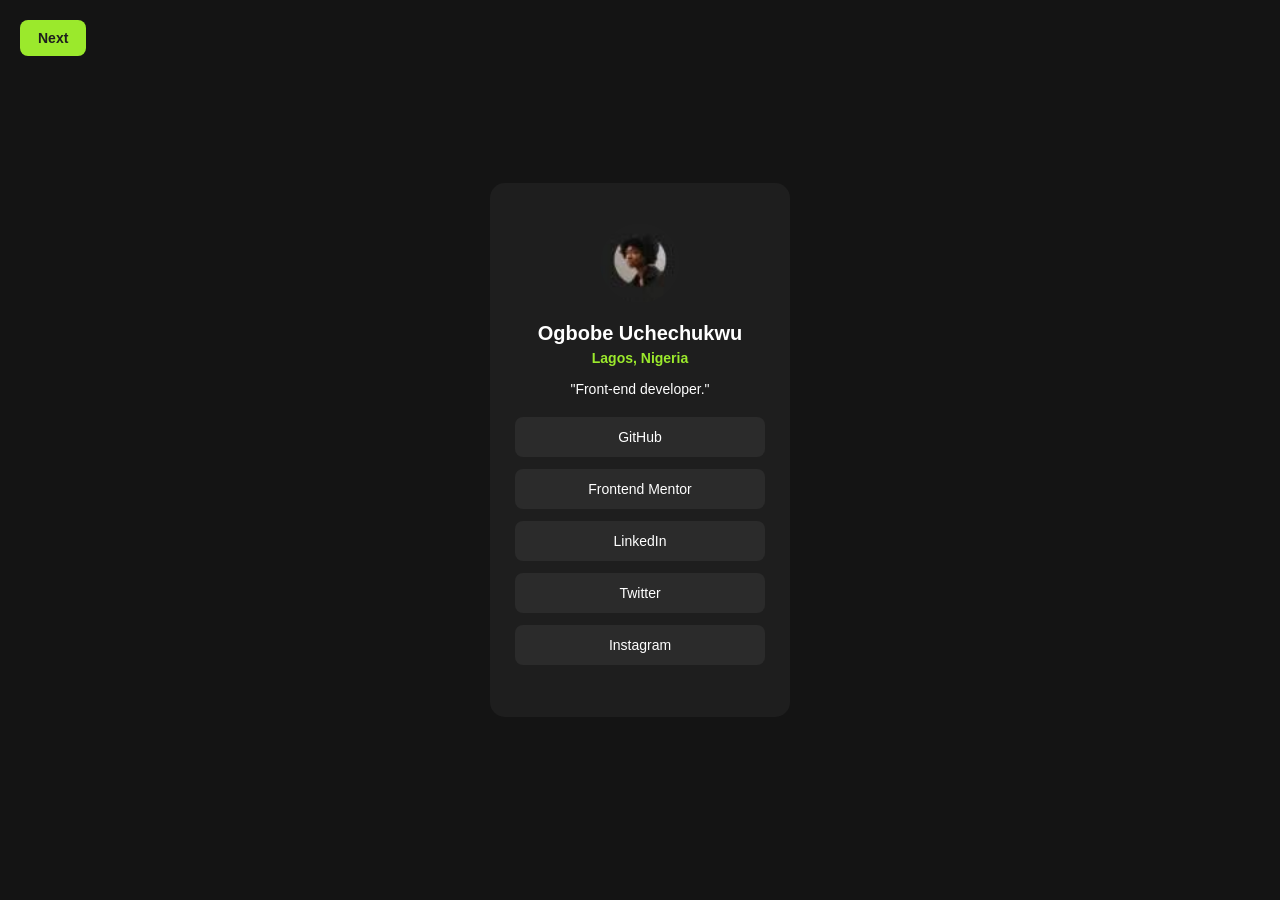
<file: index.html>
<!DOCTYPE html>
<html lang="en">
<head>
  <meta charset="UTF-8">
  <title>Profile Card</title>
  <link rel="stylesheet" href="style.css">
</head>
<body>
    <a class="next-btn" href="rating.html">Next</a>
  <div class="card">
    <img class="card__avatar" src="assets/avatar.jpg" Jessica Randall">
    <h1 class="card__name">Ogbobe Uchechukwu</h1>
    <p class="card__location">Lagos, Nigeria</p>
    <p class="card__bio">"Front-end developer."</p>

    <ul class="card__links">
      <li><a class="card__link" href="#">GitHub</a></li>
      <li><a class="card__link" href="#">Frontend Mentor</a></li>
      <li><a class="card__link" href="#">LinkedIn</a></li>
      <li><a class="card__link" href="#">Twitter</a></li>
      <li><a class="card__link" href="#">Instagram</a></li>
    </ul>

   
  </div>

</body>
</html>
</file>
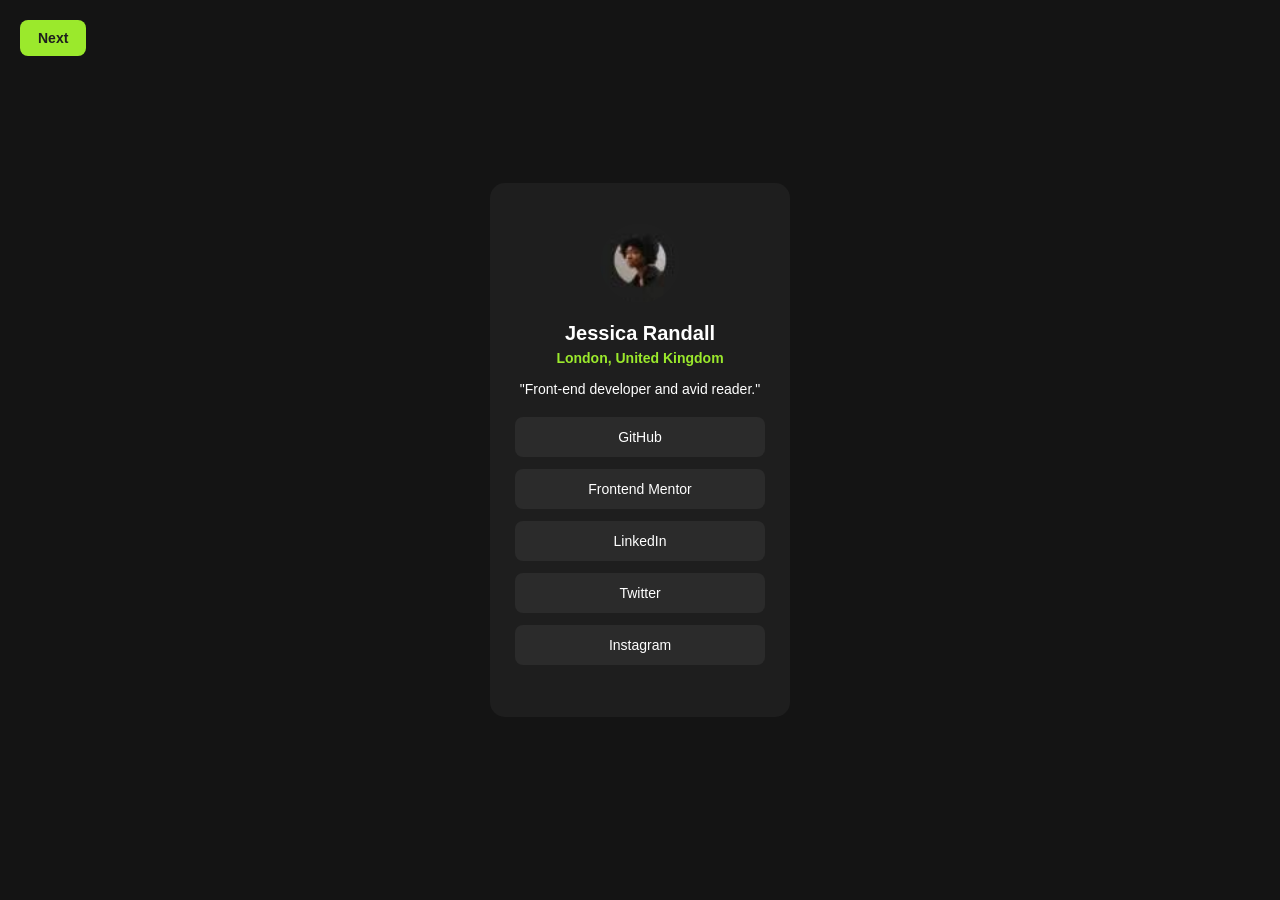
<file: profile.html>
<!DOCTYPE html>
<html lang="en">
<head>
  <meta charset="UTF-8">
  <title>Profile Card</title>
  <link rel="stylesheet" href="style.css">
</head>
<body>
    <a class="next-btn" href="rating.html">Next</a>
  <div class="card">
    <img class="card__avatar" src="assets/avatar.jpg" Jessica Randall">
    <h1 class="card__name">Jessica Randall</h1>
    <p class="card__location">London, United Kingdom</p>
    <p class="card__bio">"Front-end developer and avid reader."</p>

    <ul class="card__links">
      <li><a class="card__link" href="#">GitHub</a></li>
      <li><a class="card__link" href="#">Frontend Mentor</a></li>
      <li><a class="card__link" href="#">LinkedIn</a></li>
      <li><a class="card__link" href="#">Twitter</a></li>
      <li><a class="card__link" href="#">Instagram</a></li>
    </ul>

   
  </div>

</body>
</html>
</file>
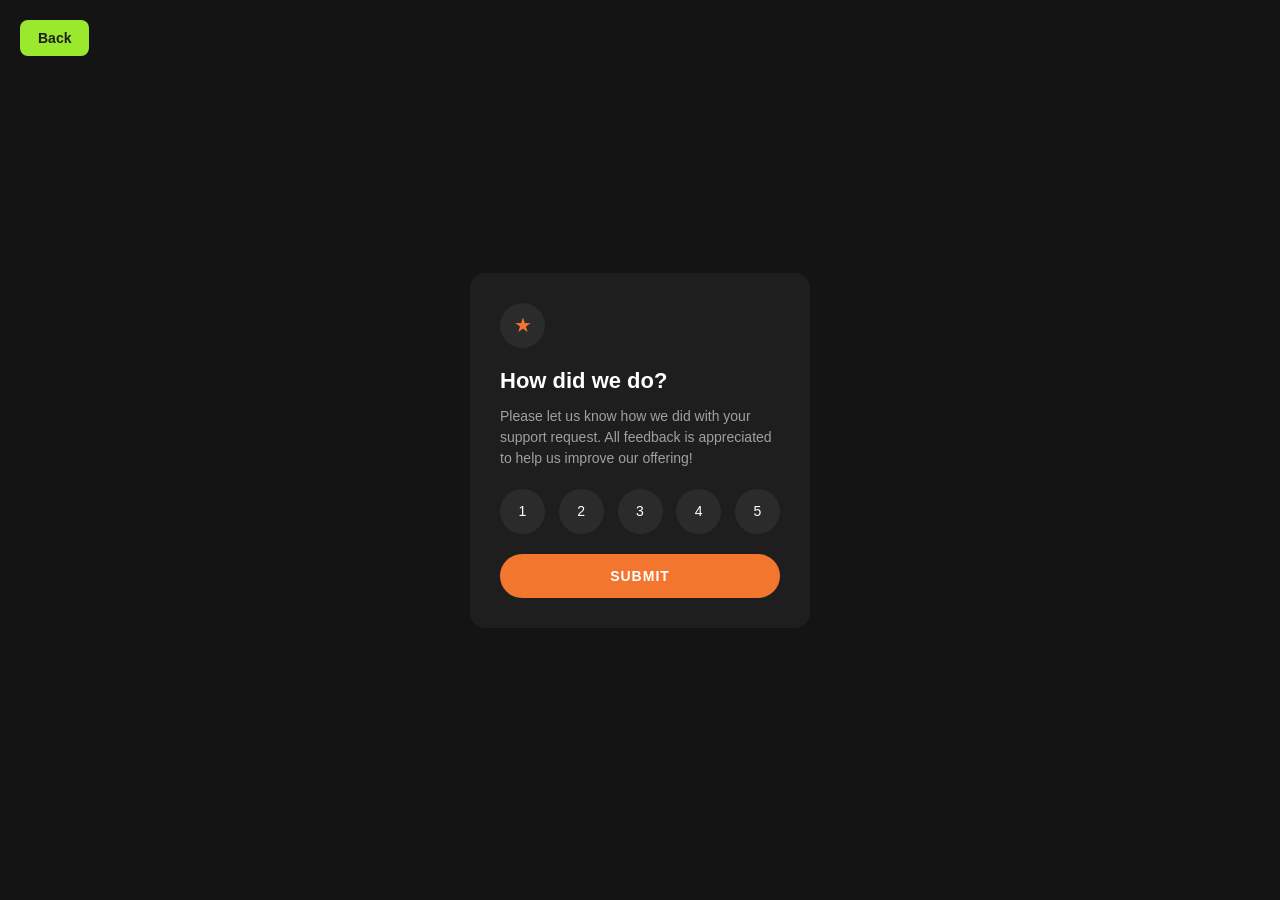
<file: rating.html>
<!DOCTYPE html>
<html lang="en">
<head>
  <meta charset="UTF-8">
  <title>Rating Card</title>
  <link rel="stylesheet" href="style.css">
</head>
<body>
   <a class="next-btn" href="index.html">Back</a>
  <div class="rating">
    <div class="rating__icon">★</div>
    <h1 class="rating__title">How did we do?</h1>
    <p class="rating__text">
      Please let us know how we did with your support request.
      All feedback is appreciated to help us improve our offering!
    </p>

    <div class="rating__numbers">
      <button class="rating__number">1</button>
      <button class="rating__number">2</button>
      <button class="rating__number">3</button>
      <button class="rating__number">4</button>
      <button class="rating__number">5</button>
    </div>

    <button class="rating__submit">SUBMIT</button>
  </div>

</body>
</html>
</file>
<file: style.css>
* {
  margin: 0;
  padding: 0;
  box-sizing: border-box;
}

body {
  background-color: #141414;
  font-family: Arial, Helvetica, sans-serif;
  min-height: 100vh;
  display: flex;
  align-items: center;
  justify-content: center;
}

/* profile card */

.card {
  background-color: #1e1e1e;
  width: 300px;
  padding: 40px 25px;
  border-radius: 15px;
  text-align: center;
}

.card__avatar {
  width: 80px;
  height: 80px;
  border-radius: 50%;
  object-fit: cover;
  margin-bottom: 15px;
}

.card__name {
  color: #ffffff;
  font-size: 20px;
  margin-bottom: 5px;
}

.card__location {
  color: #9be92c;
  font-size: 14px;
  font-weight: bold;
  margin-bottom: 15px;
}

.card__bio {
  color: #ffffff;
  font-size: 14px;
  margin-bottom: 20px;
}

.card__links {
  list-style: none;
}

.card__link {
  display: block;
  background-color: #2b2b2b;
  color: #ffffff;
  text-decoration: none;
  padding: 12px;
  border-radius: 8px;
  margin-bottom: 12px;
  font-size: 14px;
}

.card__link:hover {
  background-color: #9be92c;
  color: #1e1e1e;
}

.next-btn {
  position: fixed;
  top: 20px;
  left: 20px;
  background-color: #9be92c;
  color: #1e1e1e;
  text-decoration: none;
  padding: 10px 18px;
  border-radius: 8px;
  font-size: 14px;
  font-weight: bold;
}

.next-btn:hover {
  background-color: #82c924;
}

/* rating card */

.rating {
  background-color: #1e1e1e;
  width: 340px;
  padding: 30px;
  border-radius: 15px;
}

.rating__icon {
  background-color: #2b2b2b;
  color: #f2762e;
  width: 45px;
  height: 45px;
  border-radius: 50%;
  display: flex;
  align-items: center;
  justify-content: center;
  font-size: 20px;
  margin-bottom: 20px;
}

.rating__title {
  color: #ffffff;
  font-size: 22px;
  margin-bottom: 12px;
}

.rating__text {
  color: #a0a0a0;
  font-size: 14px;
  line-height: 1.5;
  margin-bottom: 20px;
}

.rating__numbers {
  display: flex;
  justify-content: space-between;
  margin-bottom: 20px;
}

.rating__number {
  background-color: #2b2b2b;
  color: #ffffff;
  border: none;
  width: 45px;
  height: 45px;
  border-radius: 50%;
  font-size: 14px;
  cursor: pointer;
}

.rating__number:hover {
  background-color: #f2762e;
  color: #ffffff;
}

.rating__submit {
  background-color: #f2762e;
  color: #ffffff;
  border: none;
  width: 100%;
  padding: 14px;
  border-radius: 25px;
  font-size: 14px;
  font-weight: bold;
  letter-spacing: 1px;
  cursor: pointer;
}

.rating__submit:hover {
  background-color: #ffffff;
  color: #f2762e;
}
</file>
